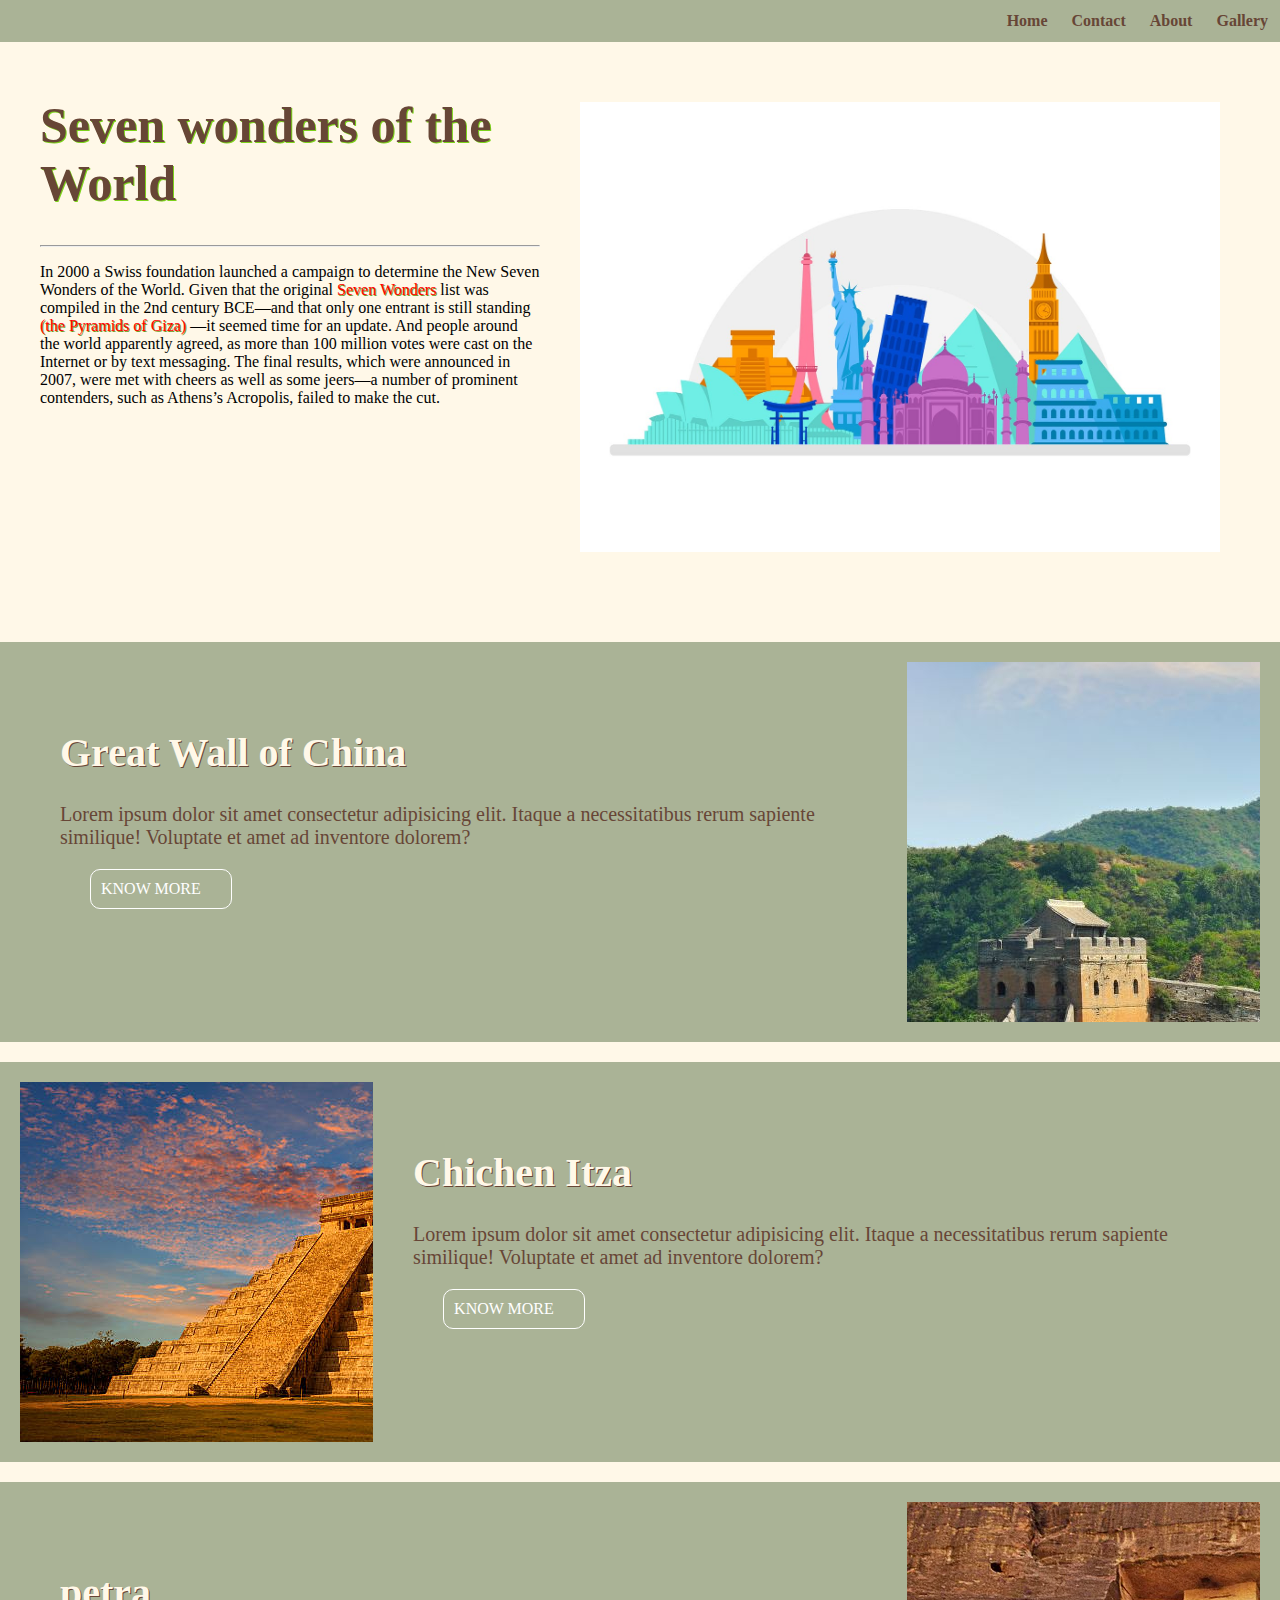
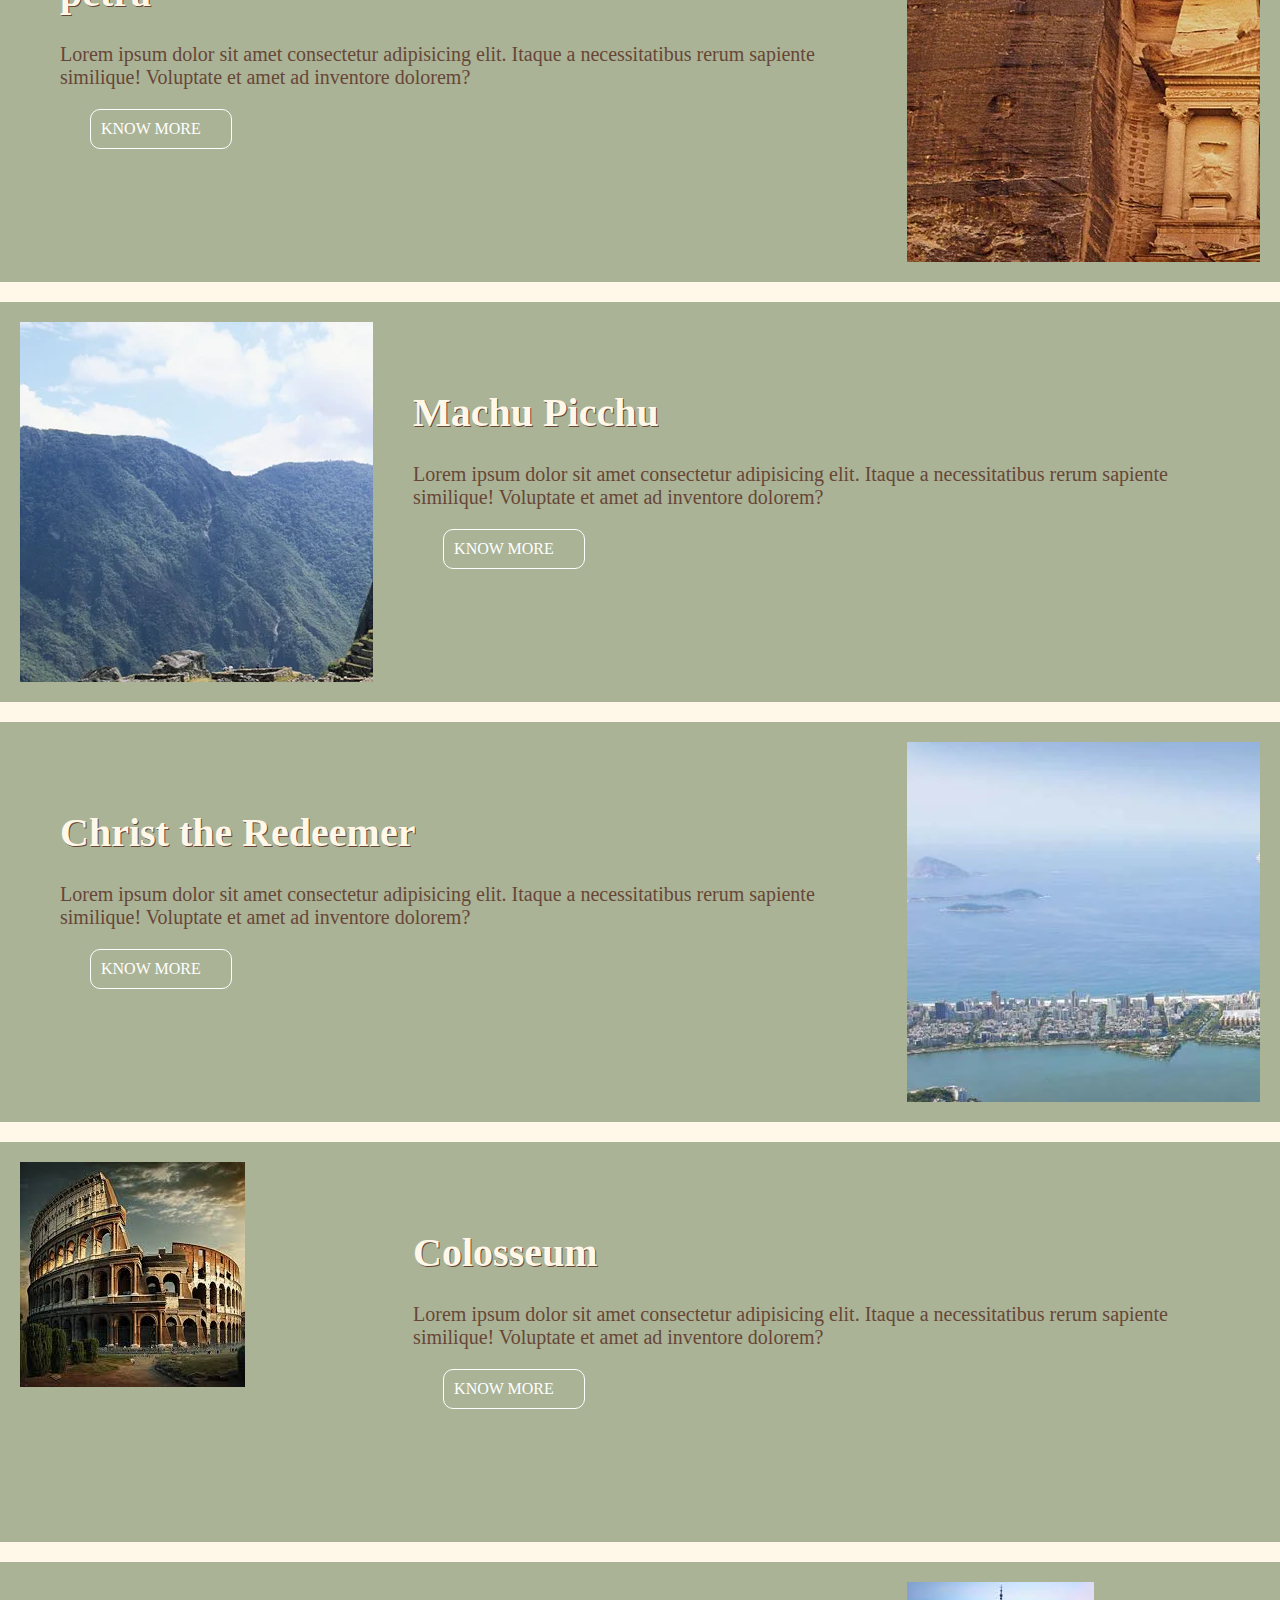
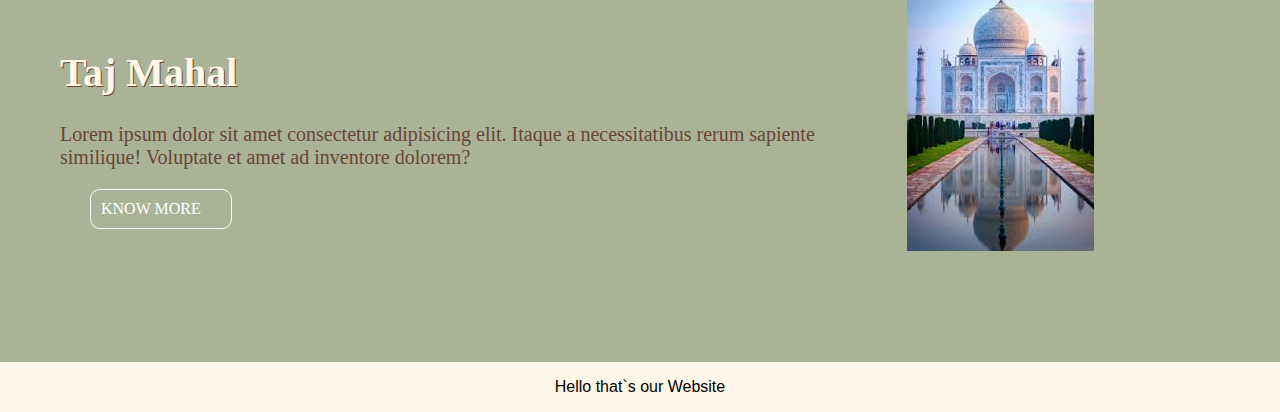
<file: Seven-Wonders/index.html>
<!DOCTYPE html>
<html lang="en">
<head>
    <meta charset="UTF-8">
    <meta name="viewport" content="width=device-width, initial-scale=1.0">
    <title>Seven-Wonders-of-the-World</title>
    <link rel="stylesheet" href="https://cdnjs.cloudflare.com/ajax/libs/font-awesome/6.6.0/css/all.min.css" 
    integrity="sha512-Kc323vGBEqzTmouAECnVceyQqyqdsSiqLQISBL29aUW4U/M7pSPA/gEUZQqv1cwx4OnYxTxve5UMg5GT6L4JJg=="
     crossorigin="anonymous" referrerpolicy="no-referrer" />
    <link rel="stylesheet" href="style.css">
</head>
<body>
    <header>
        <nav>
            <ul>
                <li><a href="index.html">Gallery</a></li>
                <li><a href=index.html">About</a></li>
                <li><a href="index.html">Contact</a></li>
                <li><a href="index.html">Home</a></li>
            </ul>
        </nav>
    </header>
    <main>
        <div class="seven">
            <h1 class="heading">Seven wonders of the World</h1>
            <hr>
            <p>In 2000 a Swiss foundation launched a campaign to determine the New 
                Seven Wonders of the World. Given that the original <span>Seven Wonders</span> list
                 was compiled in the 2nd century BCE—and that only one entrant is still
                  standing <span>(the Pyramids of Giza)</span> —it seemed time for an update. And people
                   around the world apparently agreed, as more than 100 million votes were 
                   cast on the Internet or by text messaging. The final results, which were
                    announced in 2007, were met with cheers as well as some jeers—a number of prominent 
                contenders, such as Athens’s Acropolis, failed to make the cut.</p>
        </div>
       <div class="photo">
        <img src="./poster2.jpg" alt="">
       </div>
    </main>

     <!-- middle section -->
     <!-- 1st -->
     <div class="china">
        <div class="info1">
            <h1>Great Wall of China</h1>
            <p>Lorem ipsum dolor sit amet consectetur 
                adipisicing elit. Itaque a necessitatibus rerum sapiente 
                similique! Voluptate et amet ad inventore dolorem?</p>
                <div class="know">
                    <a href="wall.html">KNOW MORE</a>
                </div>
        </div>
        <div class="img1">
            <img src="./the-great-wall-of-china.jpg" alt="">
        </div>
     </div>

     <!-- Chichén Itzá -->
     <div class="china">
        <div class="img1">
            <img src="./istockphoto.jpg" alt="">
        </div>
        <div class="info1">
            <h1>Chichen Itza</h1>
            <p>Lorem ipsum dolor sit amet consectetur 
                adipisicing elit. Itaque a necessitatibus rerum sapiente 
                similique! Voluptate et amet ad inventore dolorem?</p>
                <div class="know">
                    <a href="chichen.html">KNOW MORE</a>
                </div>
        </div>
     </div>

        <!-- petra -->
     <div class="china">
        <div class="info1">
            <h1>petra</h1>
            <p>Lorem ipsum dolor sit amet consectetur 
                adipisicing elit. Itaque a necessitatibus rerum sapiente 
                similique! Voluptate et amet ad inventore dolorem?</p>
                <div class="know">
                    <a href="petra.html">KNOW MORE</a>
                </div>
        </div>
        <div class="img1">
            <img src="./Khaznah-Petra-Jordan.webp" alt="">
        </div>
     </div>

     <!-- Machu Picchu -->
     <div class="china">
        <div class="img1">
            <img src="./Machu-Picchu.webp" alt="">
        </div>
        <div class="info1">
            <h1>Machu Picchu</h1>
            <p>Lorem ipsum dolor sit amet consectetur 
                adipisicing elit. Itaque a necessitatibus rerum sapiente 
                similique! Voluptate et amet ad inventore dolorem?</p>
                <div class="know">
                    <a href="">KNOW MORE</a>
                </div>
        </div>
     </div>

     <!-- Christ the Redeemer -->

     <div class="china">
        <div class="info1">
            <h1>Christ the Redeemer</h1>
            <p>Lorem ipsum dolor sit amet consectetur 
                adipisicing elit. Itaque a necessitatibus rerum sapiente 
                similique! Voluptate et amet ad inventore dolorem?</p>
                <div class="know">
                    <a href="">KNOW MORE</a>
                </div>
        </div>
        <div class="img1">
            <img src="./statue-Christ-the-Redeemer-Rio-de-Janeiro.webp" alt="">
        </div>
     </div>
     

     <!-- Colosseum -->
     <div class="china">
        <div class="img1">
            <img src="./colosseum2.jpeg" alt="">
        </div>
        <div class="info1">
            <h1>Colosseum</h1>
            <p>Lorem ipsum dolor sit amet consectetur 
                adipisicing elit. Itaque a necessitatibus rerum sapiente 
                similique! Voluptate et amet ad inventore dolorem?</p>
                <div class="know">
                    <a href="">KNOW MORE</a>
                </div>
        </div>
     </div>


     <!-- Taj Mahal -->

<div class="china">
        <div class="info1">
            <h1>Taj Mahal</h1>
            <p>Lorem ipsum dolor sit amet consectetur 
                adipisicing elit. Itaque a necessitatibus rerum sapiente 
                similique! Voluptate et amet ad inventore dolorem?</p>
                <div class="know">
                    <a href="">KNOW MORE</a>
                </div>
        </div>
        <div class="img1">
            <img src="./tajmahal2.jpeg" alt="">
        </div>
     </div>
     
<footer>
    <p>Hello that`s our Website <i class="fa-solid fa-heart" style="color: #f00a0a;"></i></p>
</footer>
</body>
</html>
</file>
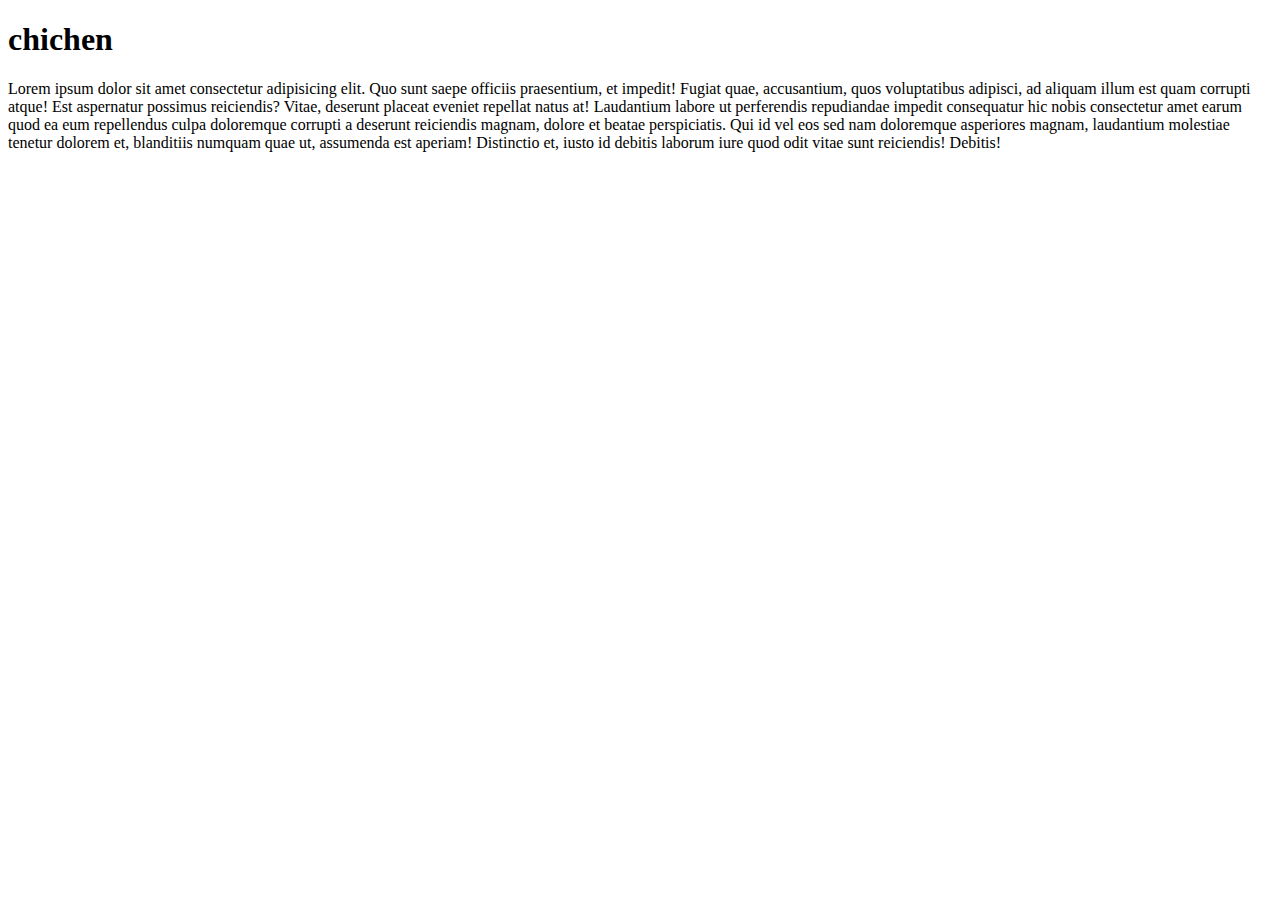
<file: Seven-Wonders/chichen.html>
<!DOCTYPE html>
<html lang="en">
<head>
    <meta charset="UTF-8">
    <meta name="viewport" content="width=device-width, initial-scale=1.0">
    <title>chichen</title>
</head>
<body>
    <h1>chichen</h1>
    <p>Lorem ipsum dolor sit amet consectetur adipisicing elit. Quo sunt saepe officiis
         praesentium, et impedit! Fugiat quae, accusantium, quos voluptatibus adipisci,
          ad aliquam illum est quam corrupti atque! Est aspernatur possimus reiciendis? Vitae,
           deserunt placeat eveniet repellat natus at! Laudantium labore ut perferendis 
           repudiandae impedit consequatur hic nobis consectetur amet earum quod ea eum
            repellendus culpa doloremque corrupti a deserunt reiciendis magnam, dolore et
             beatae perspiciatis. Qui id vel eos sed nam doloremque asperiores magnam,
              laudantium molestiae tenetur dolorem et, blanditiis numquam quae ut, assumenda 
              est aperiam! Distinctio et, 
        iusto id debitis laborum iure quod odit vitae sunt reiciendis! Debitis!</p>
</body>
</html>
</file>
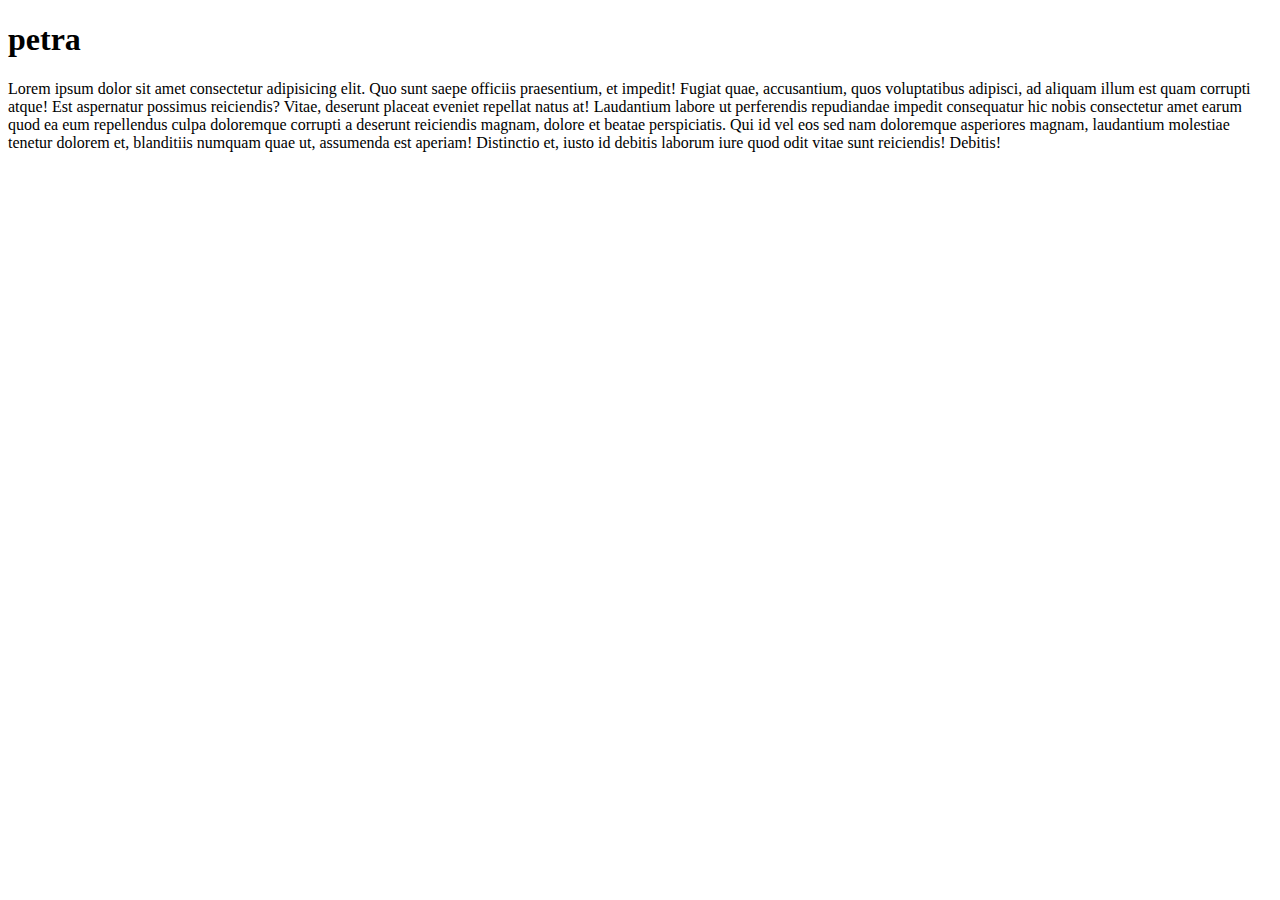
<file: Seven-Wonders/petra.html>
<!DOCTYPE html>
<html lang="en">
<head>
    <meta charset="UTF-8">
    <meta name="viewport" content="width=device-width, initial-scale=1.0">
    <title>petra</title>
</head>
<body>
    <h1>petra</h1>
    <p>Lorem ipsum dolor sit amet consectetur adipisicing elit. Quo sunt saepe officiis
         praesentium, et impedit! Fugiat quae, accusantium, quos voluptatibus adipisci,
          ad aliquam illum est quam corrupti atque! Est aspernatur possimus reiciendis? Vitae,
           deserunt placeat eveniet repellat natus at! Laudantium labore ut perferendis 
           repudiandae impedit consequatur hic nobis consectetur amet earum quod ea eum
            repellendus culpa doloremque corrupti a deserunt reiciendis magnam, dolore et
             beatae perspiciatis. Qui id vel eos sed nam doloremque asperiores magnam,
              laudantium molestiae tenetur dolorem et, blanditiis numquam quae ut, assumenda 
              est aperiam! Distinctio et, 
        iusto id debitis laborum iure quod odit vitae sunt reiciendis! Debitis!</p>
</body>
</html>
</file>
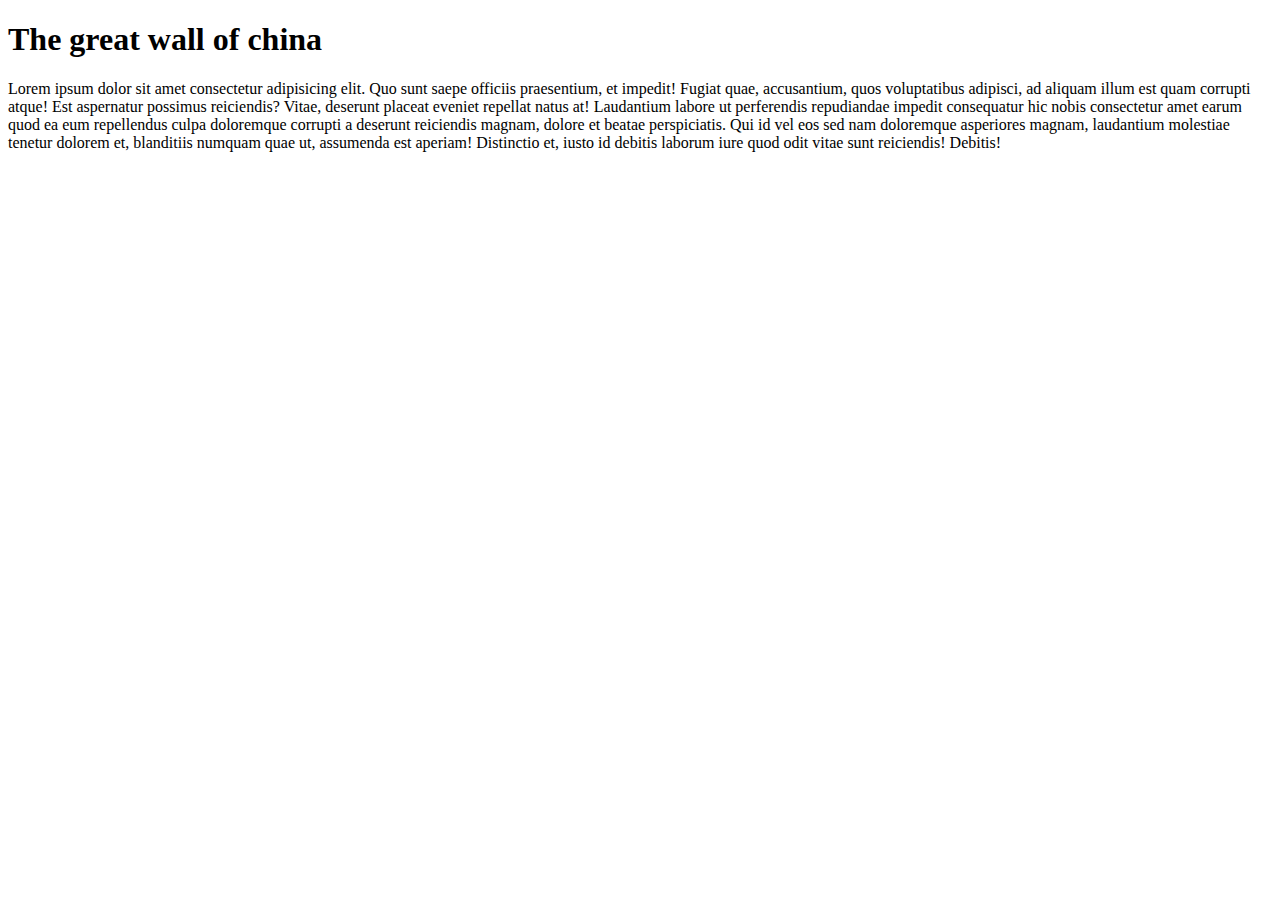
<file: Seven-Wonders/wall.html>
<!DOCTYPE html>
<html lang="en">
<head>
    <meta charset="UTF-8">
    <meta name="viewport" content="width=device-width, initial-scale=1.0">
    <title>The great wall of china</title>
</head>
<body>
    <h1>The great wall of china</h1>
    <p>Lorem ipsum dolor sit amet consectetur adipisicing elit. Quo sunt saepe officiis
         praesentium, et impedit! Fugiat quae, accusantium, quos voluptatibus adipisci,
          ad aliquam illum est quam corrupti atque! Est aspernatur possimus reiciendis? Vitae,
           deserunt placeat eveniet repellat natus at! Laudantium labore ut perferendis 
           repudiandae impedit consequatur hic nobis consectetur amet earum quod ea eum
            repellendus culpa doloremque corrupti a deserunt reiciendis magnam, dolore et
             beatae perspiciatis. Qui id vel eos sed nam doloremque asperiores magnam,
              laudantium molestiae tenetur dolorem et, blanditiis numquam quae ut, assumenda 
              est aperiam! Distinctio et, 
        iusto id debitis laborum iure quod odit vitae sunt reiciendis! Debitis!</p>
</body>
</html>
</file>
<file: Seven-Wonders/style.css>
body{
    margin: 0px;
    padding: 0px;
    background-color: rgb(255, 248, 232);
    font-family: cursive;
}

nav ul{
    width: 100%;
    overflow: hidden;
    list-style-type: none;
    background-color:rgb(170, 179, 150);
    text-align: center;
    padding:0px;
    margin: 0px;
    overflow: hidden;
}
nav a{
text-decoration: none;
color: rgb(103, 70, 54);
padding: 12px;
display: block; 
float:right;
font-weight: 700;

}
nav a:hover{
    background-color:rgb(247, 238, 211);
}
.line{
    height: 2px;
    width: 100vw;
 background-color:rgb(103, 70, 54) ;   
}

main{
    display:flex;
    height: 60vh;
    padding: 20px;
}
.heading{
    float: left;;
    font-size: 50px;
    color:rgb(103, 70, 54);
    text-shadow: 1px 1px rgb(124, 210, 27);
}
main .seven{
    width: 40vw;
    display: inline;
    padding-left: 20px;

}
span{
    color:red;
    text-shadow: 1px 1px rgb(107, 152, 22);
}
.photo img{
    width:50vw;
    height: 50vh;
    overflow: hidden;
    margin: 20px;
    padding: 20px;
  
}
@media(width<1000px){
main{
    display: inline;
}
.seven{
    display: flex;
}
.photo img{
    width:100vw;
    height:60vh;
    overflow: hidden;
}
}
@media(width<500px){
    .photo img{
        width:80vw;
        height:30vh;
    }
}
@media(width<500px){
    .seven {
        padding: 20px;
        /* margin: 10px; */
    }
}


/* middle section  */

.china{
    margin-top: 20px;
    background-color: rgb(170, 179, 150);
    /* width: 100%; */
    height: 40vh;
    padding: 20px;
    display: flex;
    overflow: hidden;
 }
 .info1 h1{
    font-size: 40px;
    color:rgb(255, 248, 232);
    text-shadow: 1px 1px rgb(103, 70, 54);
 }
 .china p{
    font-size: 20px;
    color: rgb(103, 70, 54);
 }
 .img1{
    height:40vh;
    width:40vw;
    /* background-size: cover; */
    object-fit: cover;
    overflow: hidden;
 }
 .china .info1{
   padding:40px;
 }
 .know{
    border: 1px solid white;
    padding: 10px;
    width: 120px;
    border-radius: 10px;
    margin-left: 30px;
}
.know a{
    text-decoration: none;
    color: white;
}
.know:hover{
    background-color:rgb(103, 70, 54);
}
@media(width<500px){
    .china{
        padding: 20px;
    }
    .info1 h1{
        font-size: 20px;
     }
     .china p{
        font-size: 20px;
     }
     .china .img1{
        height: 40vh;
     }
}
footer p{
    text-align: center;
    color:black;
    font-style: 20px;
    font-weight: 500;
    font-family: sans-serif;
}
</file>
